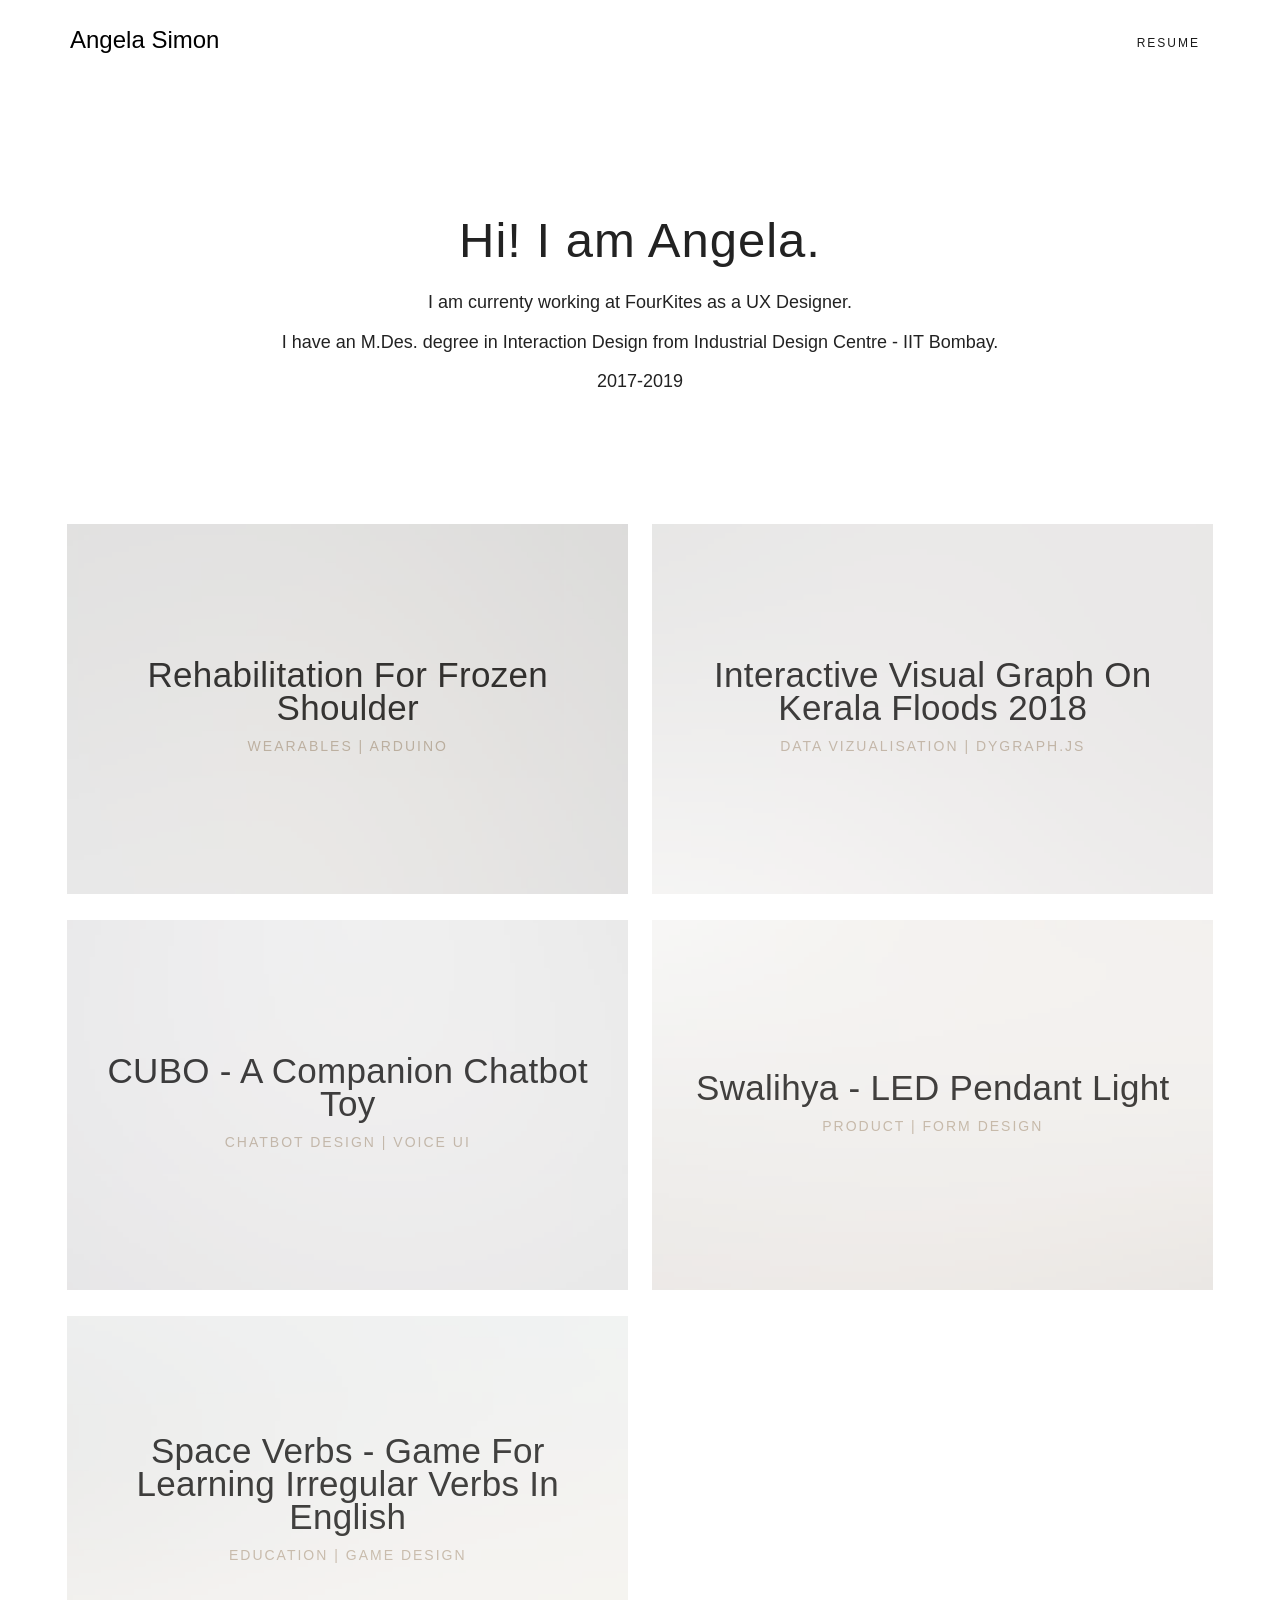
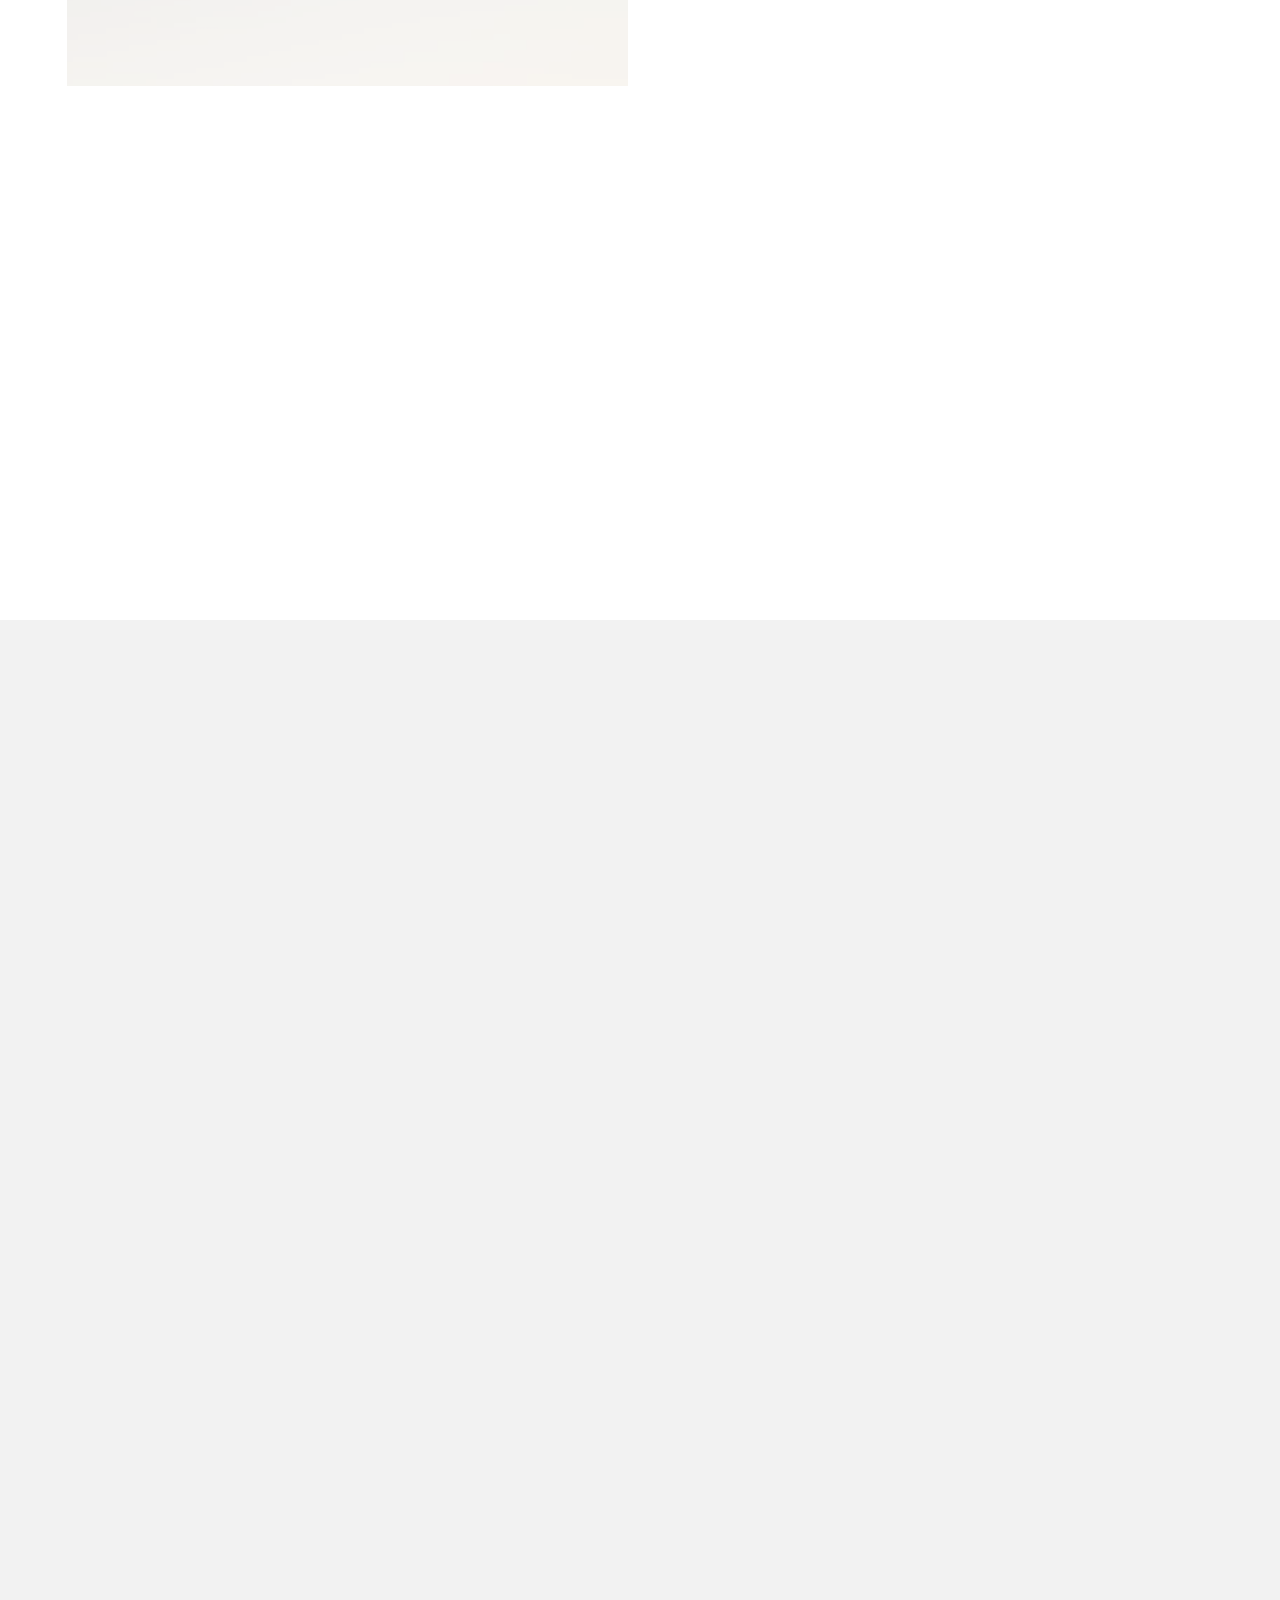
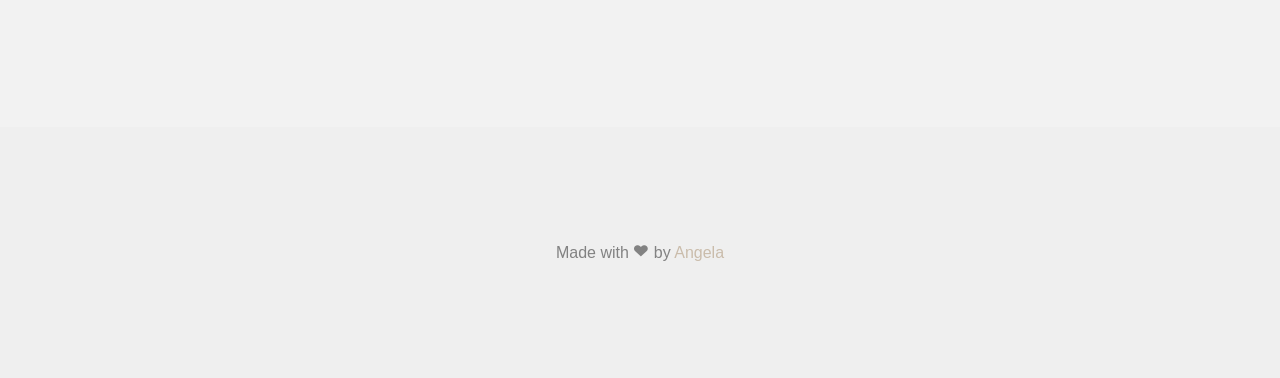
<file: index.html>
<!DOCTYPE HTML>
<html>
	<head>
	<meta charset="utf-8">
	<meta http-equiv="X-UA-Compatible" content="IE=edge">
	<title>AngelaSimon|Interaction Design</title>
	<meta name="viewport" content="width=device-width, initial-scale=1">
	<meta name="description" content="Interaction Design Portfolio by Angela Simon" />
	<meta name="keywords" content="Interaction Design, UI, UX, User experience, Student portfolio, ixd, iitbombay, portfolio" />
	<meta name="author" content="angelasimon" />

	<!-- 
	//////////////////////////////////////////////////////

	FREE HTML5 TEMPLATE 
	DESIGNED & DEVELOPED by FreeHTML5.co
		
	Website: 		http://freehtml5.co/
	Email: 			info@freehtml5.co
	Twitter: 		http://twitter.com/fh5co
	Facebook: 		https://www.facebook.com/fh5co

	//////////////////////////////////////////////////////
	 -->

  	<!-- Facebook and Twitter integration -->
	<meta property="og:title" content=""/>
	<meta property="og:image" content=""/>
	<meta property="og:url" content=""/>
	<meta property="og:site_name" content=""/>
	<meta property="og:description" content=""/>
	<meta name="twitter:title" content="" />
	<meta name="twitter:image" content="" />
	<meta name="twitter:url" content="" />
	<meta name="twitter:card" content="" />

	<!-- <link href="https://fonts.googleapis.com/css?family=Montserrat:400,700" rel="stylesheet"> -->
	
	<!-- Animate.css -->
	<link rel="stylesheet" href="css/animate.css">
	<!-- Icomoon Icon Fonts-->
	<link rel="stylesheet" href="css/icomoon.css">
	<!-- Bootstrap  -->
	<link rel="stylesheet" href="css/bootstrap.css">
	<!-- Theme style  -->
	<link rel="stylesheet" href="css/style.css">

	<!-- Modernizr JS -->
	<script src="js/modernizr-2.6.2.min.js"></script>
	<!-- FOR IE9 below -->
	<!--[if lt IE 9]>
	<script src="js/respond.min.js"></script>
	<![endif]-->

	</head>
	<body>
		
	<div class="fh5co-loader"></div>
	
	<div id="page">
	<nav class="fh5co-nav" role="navigation">
		<div class="container">
			<div class="fh5co-top-logo">
				<div id="fh5co-logo"><a href="index.html">Angela Simon</a></div>
			</div>
			<div class="fh5co-top-menu menu-1 text-right">
				<ul>
					<li><a href="/downloads/AngelaSimon_resume.pdf" target="_blank">Resume</a></li>
				</ul>
			</div>
		</div>
	</nav>
	
	<div id="fh5co-work">
		<div class="container">
            <div class="row top-line animate-box">
				<div class="col-md-8 col-md-offset-2 text-center intro">
                    <h2>Hi! I am Angela.</h2><h4> I  am currenty working at FourKites as a UX Designer. <br><br>I have an M.Des. degree in Interaction Design from Industrial Design Centre - IIT Bombay.<br><br>2017-2019</h4>
				</div>
			</div>
            
			<div class="row">
				<div class="col-md-4 text-center animate-box">
					<a class="work" href="https://www.behance.net/gallery/61269667/Game-and-wearable-design-for-virtual-rehabilation" target="_blank">
						<div class="work-grid" style="background-image:url(images/project-1.jpg);">
							<div class="inner" id="project1">
								<div class="desc">
								<h3>Rehabilitation for Frozen shoulder</h3>
								<span class="cat">Wearables | Arduino</span>
							</div>
							</div>
						</div>
					</a>
				</div>
                <div class="col-md-4 text-center animate-box">
					<a class="work" href="https://medium.com/@rambunctious.me.7/datavis-on-kerala-floods-2018-9c8ffe44b42f" target="_blank">
						<div class="work-grid" style="background-image:url(images/project-2.jpg);">
							<div class="inner" id="project2">
								<div class="desc">
									<h3>Interactive Visual graph on Kerala Floods 2018</h3>
									<span class="cat">Data Vizualisation | DYGraph.js</span>
								</div>
							</div>
						</div>
					</a>
				</div>
                <div class="col-md-4 text-center animate-box">
					<a class="work" href="https://www.behance.net/gallery/73595243/Companion-Chatbot-Toy" target="_blank">
						<div class="work-grid" style="background-image:url(images/project-5.jpg);">
							<div class="inner" id="project3">
								<div class="desc">
									<h3>CUBO - A Companion Chatbot Toy</h3>
									<span class="cat">Chatbot Design | Voice UI</span>
								</div>
							</div>
						</div>
					</a>
				</div>
				<div class="col-md-4 text-center animate-box">
					<a class="work" href="https://www.behance.net/gallery/62480797/Swalihya-LED-Luminaire-Form-Design" target="_blank">
						<div class="work-grid" style="background-image:url(images/project-3.jpg);">
							<div class="inner" id="project4">
								<div class="desc">
									<h3>Swalihya - LED Pendant light</h3>
									<span class="cat">Product | Form Design</span>
								</div>
							</div>
						</div>
					</a>
				</div>
				<div class="col-md-4 text-center animate-box">
					<a class="work" href="https://www.behance.net/gallery/72844879/SpaceVerbs-Learn-Irregular-Verb-forms-through-game" target="_blank">
						<div class="work-grid" style="background-image:url(images/project-4.jpg);">
							<div class="inner" id="project4">
								<div class="desc">
									<h3>Space Verbs - Game for learning Irregular verbs in English</h3>
									<span class="cat">Education | Game Design</span>
								</div>
							</div>
						</div>
					</a>
				</div>
                <div class="col-md-4 text-center animate-box">
					<a class="work" href="https://www.behance.net/gallery/61337583/IDCIA-Celebrating-50-years-of-IDC" target="_blank">
						<div class="work-grid" style="background-image:url(images/project-2.jpg);">
							<div class="inner" id="project5">
								<div class="desc">
									<h3>Memory Room - IDC is 50 years!</h3>
									<span class="cat">Exhibition concept | Interactive installation</span>
								</div>
							</div>
						</div>
					</a>
				</div>
                <div class="col-md-4 text-center animate-box">
					<a class="work" href="https://www.behance.net/gallery/62123807/A-Smart-Walkthrough" target="_blank">
						<div class="work-grid" style="background-image:url(images/project-3.jpg);">
							<div class="inner" id="project6">
								<div class="desc">
									<h3>Nudging use of Footbridge for roadsafety</h3>
									<span class="cat">Nudge | Interactive Media Senses</span>
								</div>
							</div>
						</div>
					</a>
				</div>
			</div>
		</div>
	</div>
	
	<div id="fh5co-author" class="fh5co-bg-section">
		<div class="container">
			<div class="row animate-box">
				<div class="col-md-8 col-md-offset-2 text-center fh5co-heading">
					<h2>A little about me</h2>
				</div>
			</div>
			<div class="row">
				<div class="col-md-8 col-md-offset-2">
					<div class="author">
						<div class="author-inner animate-box" style="background-image: url(/images/dp.jpg);">
						</div>
						<div class="desc animate-box">
							<span>Interaction Designer</span>
							<h3>Angela R. Simon</h3>
							<p>I am a PG design student specializing in Interaction Design from Industrial Design Centre -  IIT Bombay. My UG was in Electronics and Media Technology.<br><br>
                                As a designer, I am passionate about getting to the heart of a need or a problem and then bringing together the best of technology and human capabilities for a solution. Conducting user studies, wireframing, sketching user experiences and rapid prototyping are some of my strong skills. When I'm not doing any of these, I go around hunting dragons, chasing comets on an inter-galatic race and excavating dead pharoahs out of their tombs. But if you're really interested I could join you in playing guitar, gardening and painting. Or just a cup of coffee :D</p><h5>Feel free to get in touch if you have a need/problem that needs the attention of an interaction designer.</h5>
							<p><a href="mailto: angelasimon.work@gmail.com" class="btn btn-primary btn-outline">Write to me!</a></p>
							<ul class="fh5co-social-icons">
								<li><a href="https://www.linkedin.com/in/angelaixd" target="_blank"><i class="icon-linkedin"></i></a></li>
								<li><a href="https://www.behance.net/angelaixd" target="_blank"><i class="icon-behance"></i></a></li>
								<li><a href="https://www.instagram.com/angela.sim0n/" target="_blank"><i class="icon-instagram"></i></a></li>
							</ul>
						</div>
					</div>
				</div>
			</div>
		</div>
	</div>

	<footer id="fh5co-footer" role="contentinfo">
		<div class="container">
			<center><span class="fh5co-highlight">Made with <i class="icon-heart2"></i> by <a href="https://www.behance.net/angelaixd">Angela</a> </span></center>

		</div>
	</footer>
	</div>

	<div class="gototop js-top">
		<a href="#" class="js-gotop"><i class="icon-arrow-up"></i></a>
	</div>
	
	<!-- jQuery -->
	<script src="js/jquery.min.js"></script>
	<!-- jQuery Easing -->
	<script src="js/jquery.easing.1.3.js"></script>
	<!-- Bootstrap -->
	<script src="js/bootstrap.min.js"></script>
	<!-- Waypoints -->
	<script src="js/jquery.waypoints.min.js"></script>
	<!-- Main -->
	<script src="js/main.js"></script>

	</body>
</html>
</file>
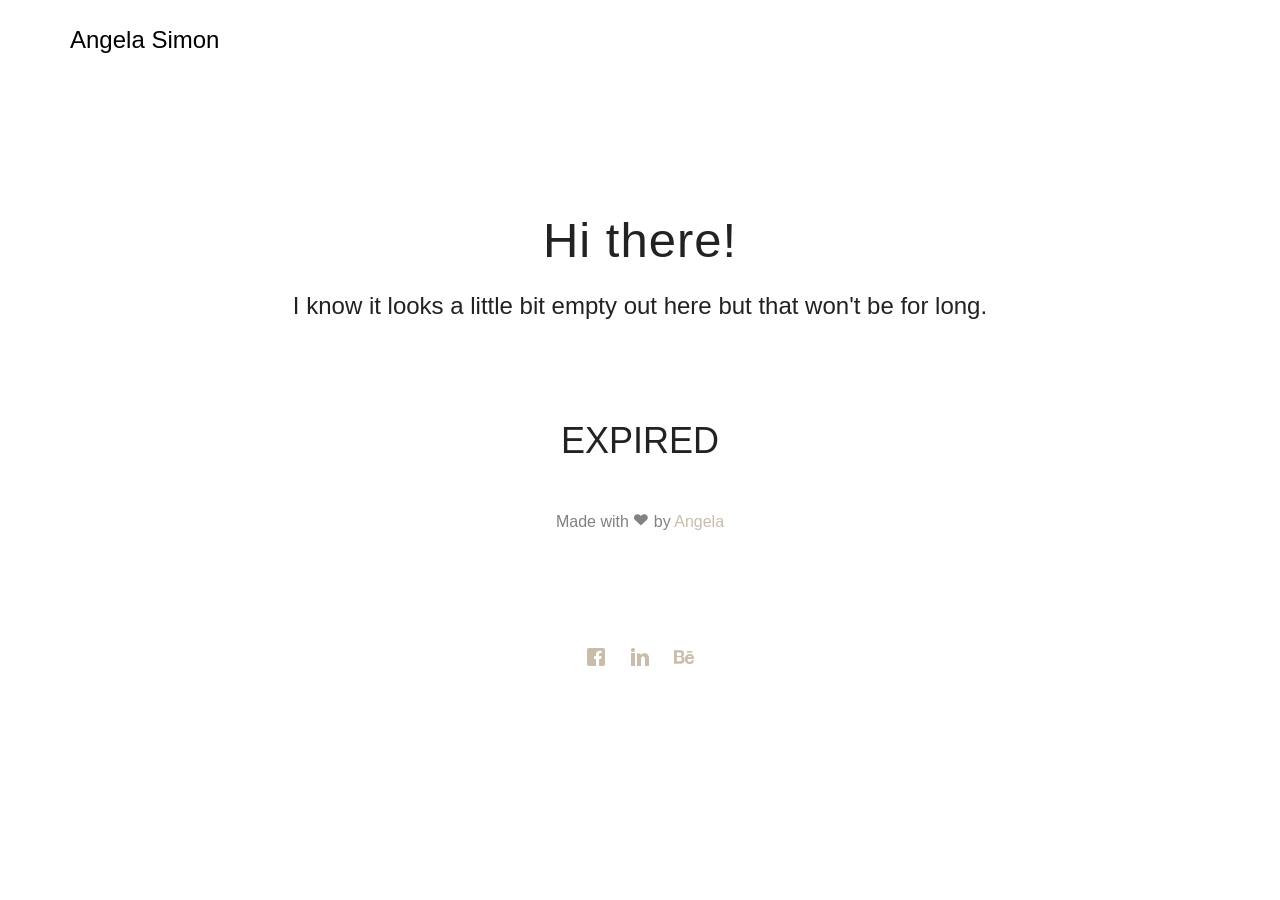
<file: underConstruction.html>
<!DOCTYPE HTML>
<html>
	<head>
	<meta charset="utf-8">
	<meta http-equiv="X-UA-Compatible" content="IE=edge">
	<title>AngelaSimon &vert; Interaction Design</title>
	<meta name="viewport" content="width=device-width, initial-scale=1">
	<meta name="description" content="Free HTML5 Website Template by FreeHTML5.co" />
	<meta name="keywords" content="free website templates, free html5, free template, free bootstrap, free website template, html5, css3, mobile first, responsive" />
	<meta name="author" content="FreeHTML5.co" />

	<!-- 
	//////////////////////////////////////////////////////

	FREE HTML5 TEMPLATE 
	DESIGNED & DEVELOPED by FreeHTML5.co
		
	Website: 		http://freehtml5.co/
	Email: 			info@freehtml5.co
	Twitter: 		http://twitter.com/fh5co
	Facebook: 		https://www.facebook.com/fh5co

	//////////////////////////////////////////////////////
	 -->

  	<!-- Facebook and Twitter integration -->
	<meta property="og:title" content=""/>
	<meta property="og:image" content=""/>
	<meta property="og:url" content=""/>
	<meta property="og:site_name" content=""/>
	<meta property="og:description" content=""/>
	<meta name="twitter:title" content="" />
	<meta name="twitter:image" content="" />
	<meta name="twitter:url" content="" />
	<meta name="twitter:card" content="" />

	<!-- <link href="https://fonts.googleapis.com/css?family=Montserrat:400,700" rel="stylesheet"> -->
	
	<!-- Animate.css -->
	<link rel="stylesheet" href="css/animate.css">
	<!-- Icomoon Icon Fonts-->
	<link rel="stylesheet" href="css/icomoon.css">
	<!-- Bootstrap  -->
	<link rel="stylesheet" href="css/bootstrap.css">
	<!-- Theme style  -->
	<link rel="stylesheet" href="css/style.css">

	<!-- Modernizr JS -->
	<script src="js/modernizr-2.6.2.min.js"></script>
	<!-- FOR IE9 below -->
	<!--[if lt IE 9]>
	<script src="js/respond.min.js"></script>
	<![endif]-->

	</head>
	<body>
		
	<div class="fh5co-loader"></div>
	
	<div id="page">
	<nav class="fh5co-nav" role="navigation">
		<div class="container">
			<div class="fh5co-top-logo">
				<div id="fh5co-logo"><a href="underConstruction.html">Angela Simon</a></div>
			</div>
		</div>
	</nav>
	
	<div id="fh5co-work">
		<div class="container">
            <div class="row top-line animate-box">
				<div class="col-md-8 col-md-offset-2 text-center intro">
                    <h2>Hi there! </h2> <h3>I know it looks a little bit empty out here but that won't be for long.</h3>
                    <!-- Display the countdown timer in an element -->
                    <br><br><br><h1 id="demo"></h1>
                    <script>
                    // Set the date we're counting down to
                    var countDownDate = new Date("Sept 16, 2018 00:00:00").getTime();

                    // Update the count down every 1 second
                    var x = setInterval(function() {

                      // Get todays date and time
                      var now = new Date().getTime();

                      // Find the distance between now and the count down date
                      var distance = countDownDate - now;

                      // Time calculations for days, hours, minutes and seconds
                      var days = Math.floor(distance / (1000 * 60 * 60 * 24));
                      var hours = Math.floor((distance % (1000 * 60 * 60 * 24)) / (1000 * 60 * 60));
                      var minutes = Math.floor((distance % (1000 * 60 * 60)) / (1000 * 60));
                      var seconds = Math.floor((distance % (1000 * 60)) / 1000);

                      // Display the result in the element with id="demo"
                      document.getElementById("demo").innerHTML = days + "d " + hours + "h "
                      + minutes + "m " + seconds + "s ";

                      // If the count down is finished, write some text 
                      if (distance < 0) {
                        clearInterval(x);
                        document.getElementById("demo").innerHTML = "EXPIRED";
                      }
                    }, 1000);
                    </script>
                    <br><span class="fh5co-highlight">Made with <i class="icon-heart2"></i> by <a href="https://www.behance.net/angelaixd">Angela</a> </span>
				</div>
				
			</div>
			<div class="col-md-12 text-center">
				<ul class="fh5co-social-icons">
						<li><a href="https://www.facebook.com/ng4christ"><i class="icon-facebook"></i></a></li>
						<li><a href="www.linkedin.com/in/angelaixd"><i class="icon-linkedin"></i></a></li>
						<li><a href="https://www.behance.net/angelaixd"><i class="icon-behance"></i></a></li>
                </ul>
            </div>
        </div>

	<div class="gototop js-top">
		<a href="#" class="js-gotop"><i class="icon-arrow-up"></i></a>
	</div>
	
	<!-- jQuery -->
	<script src="js/jquery.min.js"></script>
	<!-- jQuery Easing -->
	<script src="js/jquery.easing.1.3.js"></script>
	<!-- Bootstrap -->
	<script src="js/bootstrap.min.js"></script>
	<!-- Waypoints -->
	<script src="js/jquery.waypoints.min.js"></script>
	<!-- Main -->
	<script src="js/main.js"></script>

	</body>
</html>
</file>
<file: css/icomoon.css>
@font-face {
  font-family: 'icomoon';
  src:  url('../fonts/icomoon/icomoon.eot?6iuir');
  src:  url('../fonts/icomoon/icomoon.eot?6iuir#iefix') format('embedded-opentype'),
    url('../fonts/icomoon/icomoon.ttf?6iuir') format('truetype'),
    url('../fonts/icomoon/icomoon.woff?6iuir') format('woff'),
    url('../fonts/icomoon/icomoon.svg?6iuir#icomoon') format('svg');
  font-weight: normal;
  font-style: normal;
}

[class^="icon-"], [class*=" icon-"] {
  /* use !important to prevent issues with browser extensions that change fonts */
  font-family: 'icomoon' !important;
  speak: none;
  font-style: normal;
  font-weight: normal;
  font-variant: normal;
  text-transform: none;
  line-height: 1;

  /* Better Font Rendering =========== */
  -webkit-font-smoothing: antialiased;
  -moz-osx-font-smoothing: grayscale;
}

.icon-eye:before {
  content: "\e000";
}
.icon-paper-clip:before {
  content: "\e001";
}
.icon-mail:before {
  content: "\e002";
}
.icon-toggle:before {
  content: "\e003";
}
.icon-layout:before {
  content: "\e004";
}
.icon-link:before {
  content: "\e005";
}
.icon-bell:before {
  content: "\e006";
}
.icon-lock:before {
  content: "\e007";
}
.icon-unlock:before {
  content: "\e008";
}
.icon-ribbon:before {
  content: "\e009";
}
.icon-image:before {
  content: "\e010";
}
.icon-signal:before {
  content: "\e011";
}
.icon-target:before {
  content: "\e012";
}
.icon-clipboard:before {
  content: "\e013";
}
.icon-clock:before {
  content: "\e014";
}
.icon-watch:before {
  content: "\e015";
}
.icon-air-play:before {
  content: "\e016";
}
.icon-camera:before {
  content: "\e017";
}
.icon-video:before {
  content: "\e018";
}
.icon-disc:before {
  content: "\e019";
}
.icon-printer:before {
  content: "\e020";
}
.icon-monitor:before {
  content: "\e021";
}
.icon-server:before {
  content: "\e022";
}
.icon-cog:before {
  content: "\e023";
}
.icon-heart:before {
  content: "\e024";
}
.icon-paragraph:before {
  content: "\e025";
}
.icon-align-justify:before {
  content: "\e026";
}
.icon-align-left:before {
  content: "\e027";
}
.icon-align-center:before {
  content: "\e028";
}
.icon-align-right:before {
  content: "\e029";
}
.icon-book:before {
  content: "\e030";
}
.icon-layers:before {
  content: "\e031";
}
.icon-stack:before {
  content: "\e032";
}
.icon-stack-2:before {
  content: "\e033";
}
.icon-paper:before {
  content: "\e034";
}
.icon-paper-stack:before {
  content: "\e035";
}
.icon-search:before {
  content: "\e036";
}
.icon-zoom-in:before {
  content: "\e037";
}
.icon-zoom-out:before {
  content: "\e038";
}
.icon-reply:before {
  content: "\e039";
}
.icon-circle-plus:before {
  content: "\e040";
}
.icon-circle-minus:before {
  content: "\e041";
}
.icon-circle-check:before {
  content: "\e042";
}
.icon-circle-cross:before {
  content: "\e043";
}
.icon-square-plus:before {
  content: "\e044";
}
.icon-square-minus:before {
  content: "\e045";
}
.icon-square-check:before {
  content: "\e046";
}
.icon-square-cross:before {
  content: "\e047";
}
.icon-microphone:before {
  content: "\e048";
}
.icon-record:before {
  content: "\e049";
}
.icon-skip-back:before {
  content: "\e050";
}
.icon-rewind:before {
  content: "\e051";
}
.icon-play:before {
  content: "\e052";
}
.icon-pause:before {
  content: "\e053";
}
.icon-stop:before {
  content: "\e054";
}
.icon-fast-forward:before {
  content: "\e055";
}
.icon-skip-forward:before {
  content: "\e056";
}
.icon-shuffle:before {
  content: "\e057";
}
.icon-repeat:before {
  content: "\e058";
}
.icon-folder:before {
  content: "\e059";
}
.icon-umbrella:before {
  content: "\e060";
}
.icon-moon:before {
  content: "\e061";
}
.icon-thermometer:before {
  content: "\e062";
}
.icon-drop:before {
  content: "\e063";
}
.icon-sun:before {
  content: "\e064";
}
.icon-cloud:before {
  content: "\e065";
}
.icon-cloud-upload:before {
  content: "\e066";
}
.icon-cloud-download:before {
  content: "\e067";
}
.icon-upload:before {
  content: "\e068";
}
.icon-download:before {
  content: "\e069";
}
.icon-location:before {
  content: "\e070";
}
.icon-location-2:before {
  content: "\e071";
}
.icon-map:before {
  content: "\e072";
}
.icon-battery:before {
  content: "\e073";
}
.icon-head:before {
  content: "\e074";
}
.icon-briefcase:before {
  content: "\e075";
}
.icon-speech-bubble:before {
  content: "\e076";
}
.icon-anchor:before {
  content: "\e077";
}
.icon-globe:before {
  content: "\e078";
}
.icon-box:before {
  content: "\e079";
}
.icon-reload:before {
  content: "\e080";
}
.icon-share:before {
  content: "\e081";
}
.icon-marquee:before {
  content: "\e082";
}
.icon-marquee-plus:before {
  content: "\e083";
}
.icon-marquee-minus:before {
  content: "\e084";
}
.icon-tag:before {
  content: "\e085";
}
.icon-power:before {
  content: "\e086";
}
.icon-command:before {
  content: "\e087";
}
.icon-alt:before {
  content: "\e088";
}
.icon-esc:before {
  content: "\e089";
}
.icon-bar-graph:before {
  content: "\e090";
}
.icon-bar-graph-2:before {
  content: "\e091";
}
.icon-pie-graph:before {
  content: "\e092";
}
.icon-star:before {
  content: "\e093";
}
.icon-arrow-left:before {
  content: "\e094";
}
.icon-arrow-right:before {
  content: "\e095";
}
.icon-arrow-up:before {
  content: "\e096";
}
.icon-arrow-down:before {
  content: "\e097";
}
.icon-volume:before {
  content: "\e098";
}
.icon-mute:before {
  content: "\e099";
}
.icon-content-right:before {
  content: "\e100";
}
.icon-content-left:before {
  content: "\e101";
}
.icon-grid:before {
  content: "\e102";
}
.icon-grid-2:before {
  content: "\e103";
}
.icon-columns:before {
  content: "\e104";
}
.icon-loader:before {
  content: "\e105";
}
.icon-bag:before {
  content: "\e106";
}
.icon-ban:before {
  content: "\e107";
}
.icon-flag:before {
  content: "\e108";
}
.icon-trash:before {
  content: "\e109";
}
.icon-expand:before {
  content: "\e110";
}
.icon-contract:before {
  content: "\e111";
}
.icon-maximize:before {
  content: "\e112";
}
.icon-minimize:before {
  content: "\e113";
}
.icon-plus:before {
  content: "\e114";
}
.icon-minus:before {
  content: "\e115";
}
.icon-check:before {
  content: "\e116";
}
.icon-cross:before {
  content: "\e117";
}
.icon-move:before {
  content: "\e118";
}
.icon-delete:before {
  content: "\e119";
}
.icon-menu:before {
  content: "\e120";
}
.icon-archive:before {
  content: "\e121";
}
.icon-inbox:before {
  content: "\e122";
}
.icon-outbox:before {
  content: "\e123";
}
.icon-file:before {
  content: "\e124";
}
.icon-file-add:before {
  content: "\e125";
}
.icon-file-subtract:before {
  content: "\e126";
}
.icon-help:before {
  content: "\e127";
}
.icon-open:before {
  content: "\e128";
}
.icon-ellipsis:before {
  content: "\e129";
}
.icon-add-to-list:before {
  content: "\e900";
}
.icon-classic-computer:before {
  content: "\e901";
}
.icon-controller-fast-backward:before {
  content: "\e902";
}
.icon-creative-commons-attribution:before {
  content: "\e903";
}
.icon-creative-commons-noderivs:before {
  content: "\e904";
}
.icon-creative-commons-noncommercial-eu:before {
  content: "\e905";
}
.icon-creative-commons-noncommercial-us:before {
  content: "\e906";
}
.icon-creative-commons-public-domain:before {
  content: "\e907";
}
.icon-creative-commons-remix:before {
  content: "\e908";
}
.icon-creative-commons-share:before {
  content: "\e909";
}
.icon-creative-commons-sharealike:before {
  content: "\e90a";
}
.icon-creative-commons:before {
  content: "\e90b";
}
.icon-document-landscape:before {
  content: "\e90c";
}
.icon-remove-user:before {
  content: "\e90d";
}
.icon-warning:before {
  content: "\e90e";
}
.icon-arrow-bold-down:before {
  content: "\e90f";
}
.icon-arrow-bold-left:before {
  content: "\e910";
}
.icon-arrow-bold-right:before {
  content: "\e911";
}
.icon-arrow-bold-up:before {
  content: "\e912";
}
.icon-arrow-down2:before {
  content: "\e913";
}
.icon-arrow-left2:before {
  content: "\e914";
}
.icon-arrow-long-down:before {
  content: "\e915";
}
.icon-arrow-long-left:before {
  content: "\e916";
}
.icon-arrow-long-right:before {
  content: "\e917";
}
.icon-arrow-long-up:before {
  content: "\e918";
}
.icon-arrow-right2:before {
  content: "\e919";
}
.icon-arrow-up2:before {
  content: "\e91a";
}
.icon-arrow-with-circle-down:before {
  content: "\e91b";
}
.icon-arrow-with-circle-left:before {
  content: "\e91c";
}
.icon-arrow-with-circle-right:before {
  content: "\e91d";
}
.icon-arrow-with-circle-up:before {
  content: "\e91e";
}
.icon-bookmark:before {
  content: "\e91f";
}
.icon-bookmarks:before {
  content: "\e920";
}
.icon-chevron-down:before {
  content: "\e921";
}
.icon-chevron-left:before {
  content: "\e922";
}
.icon-chevron-right:before {
  content: "\e923";
}
.icon-chevron-small-down:before {
  content: "\e924";
}
.icon-chevron-small-left:before {
  content: "\e925";
}
.icon-chevron-small-right:before {
  content: "\e926";
}
.icon-chevron-small-up:before {
  content: "\e927";
}
.icon-chevron-thin-down:before {
  content: "\e928";
}
.icon-chevron-thin-left:before {
  content: "\e929";
}
.icon-chevron-thin-right:before {
  content: "\e92a";
}
.icon-chevron-thin-up:before {
  content: "\e92b";
}
.icon-chevron-up:before {
  content: "\e92c";
}
.icon-chevron-with-circle-down:before {
  content: "\e92d";
}
.icon-chevron-with-circle-left:before {
  content: "\e92e";
}
.icon-chevron-with-circle-right:before {
  content: "\e92f";
}
.icon-chevron-with-circle-up:before {
  content: "\e930";
}
.icon-cloud2:before {
  content: "\e931";
}
.icon-controller-fast-forward:before {
  content: "\e932";
}
.icon-controller-jump-to-start:before {
  content: "\e933";
}
.icon-controller-next:before {
  content: "\e934";
}
.icon-controller-paus:before {
  content: "\e935";
}
.icon-controller-play:before {
  content: "\e936";
}
.icon-controller-record:before {
  content: "\e937";
}
.icon-controller-stop:before {
  content: "\e938";
}
.icon-controller-volume:before {
  content: "\e939";
}
.icon-dot-single:before {
  content: "\e93a";
}
.icon-dots-three-horizontal:before {
  content: "\e93b";
}
.icon-dots-three-vertical:before {
  content: "\e93c";
}
.icon-dots-two-horizontal:before {
  content: "\e93d";
}
.icon-dots-two-vertical:before {
  content: "\e93e";
}
.icon-download2:before {
  content: "\e93f";
}
.icon-emoji-flirt:before {
  content: "\e940";
}
.icon-flow-branch:before {
  content: "\e941";
}
.icon-flow-cascade:before {
  content: "\e942";
}
.icon-flow-line:before {
  content: "\e943";
}
.icon-flow-parallel:before {
  content: "\e944";
}
.icon-flow-tree:before {
  content: "\e945";
}
.icon-install:before {
  content: "\e946";
}
.icon-layers2:before {
  content: "\e947";
}
.icon-open-book:before {
  content: "\e948";
}
.icon-resize-100:before {
  content: "\e949";
}
.icon-resize-full-screen:before {
  content: "\e94a";
}
.icon-save:before {
  content: "\e94b";
}
.icon-select-arrows:before {
  content: "\e94c";
}
.icon-sound-mute:before {
  content: "\e94d";
}
.icon-sound:before {
  content: "\e94e";
}
.icon-trash2:before {
  content: "\e94f";
}
.icon-triangle-down:before {
  content: "\e950";
}
.icon-triangle-left:before {
  content: "\e951";
}
.icon-triangle-right:before {
  content: "\e952";
}
.icon-triangle-up:before {
  content: "\e953";
}
.icon-uninstall:before {
  content: "\e954";
}
.icon-upload-to-cloud:before {
  content: "\e955";
}
.icon-upload2:before {
  content: "\e956";
}
.icon-add-user:before {
  content: "\e957";
}
.icon-address:before {
  content: "\e958";
}
.icon-adjust:before {
  content: "\e959";
}
.icon-air:before {
  content: "\e95a";
}
.icon-aircraft-landing:before {
  content: "\e95b";
}
.icon-aircraft-take-off:before {
  content: "\e95c";
}
.icon-aircraft:before {
  content: "\e95d";
}
.icon-align-bottom:before {
  content: "\e95e";
}
.icon-align-horizontal-middle:before {
  content: "\e95f";
}
.icon-align-left2:before {
  content: "\e960";
}
.icon-align-right2:before {
  content: "\e961";
}
.icon-align-top:before {
  content: "\e962";
}
.icon-align-vertical-middle:before {
  content: "\e963";
}
.icon-archive2:before {
  content: "\e964";
}
.icon-area-graph:before {
  content: "\e965";
}
.icon-attachment:before {
  content: "\e966";
}
.icon-awareness-ribbon:before {
  content: "\e967";
}
.icon-back-in-time:before {
  content: "\e968";
}
.icon-back:before {
  content: "\e969";
}
.icon-bar-graph2:before {
  content: "\e96a";
}
.icon-battery2:before {
  content: "\e96b";
}
.icon-beamed-note:before {
  content: "\e96c";
}
.icon-bell2:before {
  content: "\e96d";
}
.icon-blackboard:before {
  content: "\e96e";
}
.icon-block:before {
  content: "\e96f";
}
.icon-book2:before {
  content: "\e970";
}
.icon-bowl:before {
  content: "\e971";
}
.icon-box2:before {
  content: "\e972";
}
.icon-briefcase2:before {
  content: "\e973";
}
.icon-browser:before {
  content: "\e974";
}
.icon-brush:before {
  content: "\e975";
}
.icon-bucket:before {
  content: "\e976";
}
.icon-cake:before {
  content: "\e977";
}
.icon-calculator:before {
  content: "\e978";
}
.icon-calendar:before {
  content: "\e979";
}
.icon-camera2:before {
  content: "\e97a";
}
.icon-ccw:before {
  content: "\e97b";
}
.icon-chat:before {
  content: "\e97c";
}
.icon-check2:before {
  content: "\e97d";
}
.icon-circle-with-cross:before {
  content: "\e97e";
}
.icon-circle-with-minus:before {
  content: "\e97f";
}
.icon-circle-with-plus:before {
  content: "\e980";
}
.icon-circle:before {
  content: "\e981";
}
.icon-circular-graph:before {
  content: "\e982";
}
.icon-clapperboard:before {
  content: "\e983";
}
.icon-clipboard2:before {
  content: "\e984";
}
.icon-clock2:before {
  content: "\e985";
}
.icon-code:before {
  content: "\e986";
}
.icon-cog2:before {
  content: "\e987";
}
.icon-colours:before {
  content: "\e988";
}
.icon-compass:before {
  content: "\e989";
}
.icon-copy:before {
  content: "\e98a";
}
.icon-credit-card:before {
  content: "\e98b";
}
.icon-credit:before {
  content: "\e98c";
}
.icon-cross2:before {
  content: "\e98d";
}
.icon-cup:before {
  content: "\e98e";
}
.icon-cw:before {
  content: "\e98f";
}
.icon-cycle:before {
  content: "\e990";
}
.icon-database:before {
  content: "\e991";
}
.icon-dial-pad:before {
  content: "\e992";
}
.icon-direction:before {
  content: "\e993";
}
.icon-document:before {
  content: "\e994";
}
.icon-documents:before {
  content: "\e995";
}
.icon-drink:before {
  content: "\e996";
}
.icon-drive:before {
  content: "\e997";
}
.icon-drop2:before {
  content: "\e998";
}
.icon-edit:before {
  content: "\e999";
}
.icon-email:before {
  content: "\e99a";
}
.icon-emoji-happy:before {
  content: "\e99b";
}
.icon-emoji-neutral:before {
  content: "\e99c";
}
.icon-emoji-sad:before {
  content: "\e99d";
}
.icon-erase:before {
  content: "\e99e";
}
.icon-eraser:before {
  content: "\e99f";
}
.icon-export:before {
  content: "\e9a0";
}
.icon-eye2:before {
  content: "\e9a1";
}
.icon-feather:before {
  content: "\e9a2";
}
.icon-flag2:before {
  content: "\e9a3";
}
.icon-flash:before {
  content: "\e9a4";
}
.icon-flashlight:before {
  content: "\e9a5";
}
.icon-flat-brush:before {
  content: "\e9a6";
}
.icon-folder-images:before {
  content: "\e9a7";
}
.icon-folder-music:before {
  content: "\e9a8";
}
.icon-folder-video:before {
  content: "\e9a9";
}
.icon-folder2:before {
  content: "\e9aa";
}
.icon-forward:before {
  content: "\e9ab";
}
.icon-funnel:before {
  content: "\e9ac";
}
.icon-game-controller:before {
  content: "\e9ad";
}
.icon-gauge:before {
  content: "\e9ae";
}
.icon-globe2:before {
  content: "\e9af";
}
.icon-graduation-cap:before {
  content: "\e9b0";
}
.icon-grid2:before {
  content: "\e9b1";
}
.icon-hair-cross:before {
  content: "\e9b2";
}
.icon-hand:before {
  content: "\e9b3";
}
.icon-heart-outlined:before {
  content: "\e9b4";
}
.icon-heart2:before {
  content: "\e9b5";
}
.icon-help-with-circle:before {
  content: "\e9b6";
}
.icon-help2:before {
  content: "\e9b7";
}
.icon-home:before {
  content: "\e9b8";
}
.icon-hour-glass:before {
  content: "\e9b9";
}
.icon-image-inverted:before {
  content: "\e9ba";
}
.icon-image2:before {
  content: "\e9bb";
}
.icon-images:before {
  content: "\e9bc";
}
.icon-inbox2:before {
  content: "\e9bd";
}
.icon-infinity:before {
  content: "\e9be";
}
.icon-info-with-circle:before {
  content: "\e9bf";
}
.icon-info:before {
  content: "\e9c0";
}
.icon-key:before {
  content: "\e9c1";
}
.icon-keyboard:before {
  content: "\e9c2";
}
.icon-lab-flask:before {
  content: "\e9c3";
}
.icon-landline:before {
  content: "\e9c4";
}
.icon-language:before {
  content: "\e9c5";
}
.icon-laptop:before {
  content: "\e9c6";
}
.icon-leaf:before {
  content: "\e9c7";
}
.icon-level-down:before {
  content: "\e9c8";
}
.icon-level-up:before {
  content: "\e9c9";
}
.icon-lifebuoy:before {
  content: "\e9ca";
}
.icon-light-bulb:before {
  content: "\e9cb";
}
.icon-light-down:before {
  content: "\e9cc";
}
.icon-light-up:before {
  content: "\e9cd";
}
.icon-line-graph:before {
  content: "\e9ce";
}
.icon-link2:before {
  content: "\e9cf";
}
.icon-list:before {
  content: "\e9d0";
}
.icon-location-pin:before {
  content: "\e9d1";
}
.icon-location2:before {
  content: "\e9d2";
}
.icon-lock-open:before {
  content: "\e9d3";
}
.icon-lock2:before {
  content: "\e9d4";
}
.icon-log-out:before {
  content: "\e9d5";
}
.icon-login:before {
  content: "\e9d6";
}
.icon-loop:before {
  content: "\e9d7";
}
.icon-magnet:before {
  content: "\e9d8";
}
.icon-magnifying-glass:before {
  content: "\e9d9";
}
.icon-mail2:before {
  content: "\e9da";
}
.icon-man:before {
  content: "\e9db";
}
.icon-map2:before {
  content: "\e9dc";
}
.icon-mask:before {
  content: "\e9dd";
}
.icon-medal:before {
  content: "\e9de";
}
.icon-megaphone:before {
  content: "\e9df";
}
.icon-menu2:before {
  content: "\e9e0";
}
.icon-message:before {
  content: "\e9e1";
}
.icon-mic:before {
  content: "\e9e2";
}
.icon-minus2:before {
  content: "\e9e3";
}
.icon-mobile:before {
  content: "\e9e4";
}
.icon-modern-mic:before {
  content: "\e9e5";
}
.icon-moon2:before {
  content: "\e9e6";
}
.icon-mouse:before {
  content: "\e9e7";
}
.icon-music:before {
  content: "\e9e8";
}
.icon-network:before {
  content: "\e9e9";
}
.icon-new-message:before {
  content: "\e9ea";
}
.icon-new:before {
  content: "\e9eb";
}
.icon-news:before {
  content: "\e9ec";
}
.icon-note:before {
  content: "\e9ed";
}
.icon-notification:before {
  content: "\e9ee";
}
.icon-old-mobile:before {
  content: "\e9ef";
}
.icon-old-phone:before {
  content: "\e9f0";
}
.icon-palette:before {
  content: "\e9f1";
}
.icon-paper-plane:before {
  content: "\e9f2";
}
.icon-pencil:before {
  content: "\e9f3";
}
.icon-phone:before {
  content: "\e9f4";
}
.icon-pie-chart:before {
  content: "\e9f5";
}
.icon-pin:before {
  content: "\e9f6";
}
.icon-plus2:before {
  content: "\e9f7";
}
.icon-popup:before {
  content: "\e9f8";
}
.icon-power-plug:before {
  content: "\e9f9";
}
.icon-price-ribbon:before {
  content: "\e9fa";
}
.icon-price-tag:before {
  content: "\e9fb";
}
.icon-print:before {
  content: "\e9fc";
}
.icon-progress-empty:before {
  content: "\e9fd";
}
.icon-progress-full:before {
  content: "\e9fe";
}
.icon-progress-one:before {
  content: "\e9ff";
}
.icon-progress-two:before {
  content: "\ea00";
}
.icon-publish:before {
  content: "\ea01";
}
.icon-quote:before {
  content: "\ea02";
}
.icon-radio:before {
  content: "\ea03";
}
.icon-reply-all:before {
  content: "\ea04";
}
.icon-reply2:before {
  content: "\ea05";
}
.icon-retweet:before {
  content: "\ea06";
}
.icon-rocket:before {
  content: "\ea07";
}
.icon-round-brush:before {
  content: "\ea08";
}
.icon-rss:before {
  content: "\ea09";
}
.icon-ruler:before {
  content: "\ea0a";
}
.icon-scissors:before {
  content: "\ea0b";
}
.icon-share-alternitive:before {
  content: "\ea0c";
}
.icon-share2:before {
  content: "\ea0d";
}
.icon-shareable:before {
  content: "\ea0e";
}
.icon-shield:before {
  content: "\ea0f";
}
.icon-shop:before {
  content: "\ea10";
}
.icon-shopping-bag:before {
  content: "\ea11";
}
.icon-shopping-basket:before {
  content: "\ea12";
}
.icon-shopping-cart:before {
  content: "\ea13";
}
.icon-shuffle2:before {
  content: "\ea14";
}
.icon-signal2:before {
  content: "\ea15";
}
.icon-sound-mix:before {
  content: "\ea16";
}
.icon-sports-club:before {
  content: "\ea17";
}
.icon-spreadsheet:before {
  content: "\ea18";
}
.icon-squared-cross:before {
  content: "\ea19";
}
.icon-squared-minus:before {
  content: "\ea1a";
}
.icon-squared-plus:before {
  content: "\ea1b";
}
.icon-star-outlined:before {
  content: "\ea1c";
}
.icon-star2:before {
  content: "\ea1d";
}
.icon-stopwatch:before {
  content: "\ea1e";
}
.icon-suitcase:before {
  content: "\ea1f";
}
.icon-swap:before {
  content: "\ea20";
}
.icon-sweden:before {
  content: "\ea21";
}
.icon-switch:before {
  content: "\ea22";
}
.icon-tablet:before {
  content: "\ea23";
}
.icon-tag2:before {
  content: "\ea24";
}
.icon-text-document-inverted:before {
  content: "\ea25";
}
.icon-text-document:before {
  content: "\ea26";
}
.icon-text:before {
  content: "\ea27";
}
.icon-thermometer2:before {
  content: "\ea28";
}
.icon-thumbs-down:before {
  content: "\ea29";
}
.icon-thumbs-up:before {
  content: "\ea2a";
}
.icon-thunder-cloud:before {
  content: "\ea2b";
}
.icon-ticket:before {
  content: "\ea2c";
}
.icon-time-slot:before {
  content: "\ea2d";
}
.icon-tools:before {
  content: "\ea2e";
}
.icon-traffic-cone:before {
  content: "\ea2f";
}
.icon-tree:before {
  content: "\ea30";
}
.icon-trophy:before {
  content: "\ea31";
}
.icon-tv:before {
  content: "\ea32";
}
.icon-typing:before {
  content: "\ea33";
}
.icon-unread:before {
  content: "\ea34";
}
.icon-untag:before {
  content: "\ea35";
}
.icon-user:before {
  content: "\ea36";
}
.icon-users:before {
  content: "\ea37";
}
.icon-v-card:before {
  content: "\ea38";
}
.icon-video2:before {
  content: "\ea39";
}
.icon-vinyl:before {
  content: "\ea3a";
}
.icon-voicemail:before {
  content: "\ea3b";
}
.icon-wallet:before {
  content: "\ea3c";
}
.icon-water:before {
  content: "\ea3d";
}
.icon-px-with-circle:before {
  content: "\ea3e";
}
.icon-px:before {
  content: "\ea3f";
}
.icon-basecamp:before {
  content: "\ea40";
}
.icon-behance:before {
  content: "\ea41";
}
.icon-creative-cloud:before {
  content: "\ea42";
}
.icon-dropbox:before {
  content: "\ea43";
}
.icon-evernote:before {
  content: "\ea44";
}
.icon-flattr:before {
  content: "\ea45";
}
.icon-foursquare:before {
  content: "\ea46";
}
.icon-google-drive:before {
  content: "\ea47";
}
.icon-google-hangouts:before {
  content: "\ea48";
}
.icon-grooveshark:before {
  content: "\ea49";
}
.icon-icloud:before {
  content: "\ea4a";
}
.icon-mixi:before {
  content: "\ea4b";
}
.icon-onedrive:before {
  content: "\ea4c";
}
.icon-paypal:before {
  content: "\ea4d";
}
.icon-picasa:before {
  content: "\ea4e";
}
.icon-qq:before {
  content: "\ea4f";
}
.icon-rdio-with-circle:before {
  content: "\ea50";
}
.icon-renren:before {
  content: "\ea51";
}
.icon-scribd:before {
  content: "\ea52";
}
.icon-sina-weibo:before {
  content: "\ea53";
}
.icon-skype-with-circle:before {
  content: "\ea54";
}
.icon-skype:before {
  content: "\ea55";
}
.icon-slideshare:before {
  content: "\ea56";
}
.icon-smashing:before {
  content: "\ea57";
}
.icon-soundcloud:before {
  content: "\ea58";
}
.icon-spotify-with-circle:before {
  content: "\ea59";
}
.icon-spotify:before {
  content: "\ea5a";
}
.icon-swarm:before {
  content: "\ea5b";
}
.icon-vine-with-circle:before {
  content: "\ea5c";
}
.icon-vine:before {
  content: "\ea5d";
}
.icon-vk-alternitive:before {
  content: "\ea5e";
}
.icon-vk-with-circle:before {
  content: "\ea5f";
}
.icon-vk:before {
  content: "\ea60";
}
.icon-xing-with-circle:before {
  content: "\ea61";
}
.icon-xing:before {
  content: "\ea62";
}
.icon-yelp:before {
  content: "\ea63";
}
.icon-dribbble-with-circle:before {
  content: "\ea64";
}
.icon-dribbble:before {
  content: "\ea65";
}
.icon-facebook-with-circle:before {
  content: "\ea66";
}
.icon-facebook:before {
  content: "\ea67";
}
.icon-flickr-with-circle:before {
  content: "\ea68";
}
.icon-flickr:before {
  content: "\ea69";
}
.icon-github-with-circle:before {
  content: "\ea6a";
}
.icon-github:before {
  content: "\ea6b";
}
.icon-google-with-circle:before {
  content: "\ea6c";
}
.icon-google:before {
  content: "\ea6d";
}
.icon-instagram-with-circle:before {
  content: "\ea6e";
}
.icon-instagram:before {
  content: "\ea6f";
}
.icon-lastfm-with-circle:before {
  content: "\ea70";
}
.icon-lastfm:before {
  content: "\ea71";
}
.icon-linkedin-with-circle:before {
  content: "\ea72";
}
.icon-linkedin:before {
  content: "\ea73";
}
.icon-pinterest-with-circle:before {
  content: "\ea74";
}
.icon-pinterest:before {
  content: "\ea75";
}
.icon-rdio:before {
  content: "\ea76";
}
.icon-stumbleupon-with-circle:before {
  content: "\ea77";
}
.icon-stumbleupon:before {
  content: "\ea78";
}
.icon-tumblr-with-circle:before {
  content: "\ea79";
}
.icon-tumblr:before {
  content: "\ea7a";
}
.icon-twitter-with-circle:before {
  content: "\ea7b";
}
.icon-twitter:before {
  content: "\ea7c";
}
.icon-vimeo-with-circle:before {
  content: "\ea7d";
}
.icon-vimeo:before {
  content: "\ea7e";
}
.icon-youtube-with-circle:before {
  content: "\ea7f";
}
.icon-youtube:before {
  content: "\ea80";
}
</file>
<file: css/style.css>
@font-face {
  font-family: 'icomoon';
  src: url("../fonts/icomoon/icomoon.eot?srf3rx");
  src: url("../fonts/icomoon/icomoon.eot?srf3rx#iefix") format("embedded-opentype"), url("../fonts/icomoon/icomoon.ttf?srf3rx") format("truetype"), url("../fonts/icomoon/icomoon.woff?srf3rx") format("woff"), url("../fonts/icomoon/icomoon.svg?srf3rx#icomoon") format("svg");
  font-weight: normal;
  font-style: normal;
}
/* =======================================================
*
* 	Template Style 
*
* ======================================================= */
body {
  font-family: "Chivo", Arial, Helvetica, sans-serif;
  font-weight: 300;
  font-size: 16px;
  line-height: 1.7;
  color: #828282;
  background: #fff;
}

#page {
  position: relative;
  overflow-x: hidden;
  width: 100%;
  height: 100%;
  padding-top: 6em !important;
  -webkit-transition: 0.5s;
  -o-transition: 0.5s;
  transition: 0.5s;
}
.offcanvas #page {
  overflow: hidden;
  position: absolute;
}
.offcanvas #page:after {
  -webkit-transition: 2s;
  -o-transition: 2s;
  transition: 2s;
  position: absolute;
  top: 0;
  right: 0;
  bottom: 0;
  left: 0;
  z-index: 101;
  background: rgba(0, 0, 0, 0.7);
  content: "";
}

a {
  color: #cabcab;
  -webkit-transition: 0.5s;
  -o-transition: 0.5s;
  transition: 0.5s;
}
a:hover, a:active, a:focus {
  color: #cabcab;
  outline: none;
  text-decoration: none;
}

p {
  margin-bottom: 20px;
}

h1, h2, h3, h4, h5, h6, figure {
  color: #222222;
  font-family: "Chivo", Arial, Helvetica, sans-serif;
  font-weight: 400;
  margin: 0 0 20px 0;
}

::-webkit-selection {
  color: #fff;
  background: #cabcab;
}

::-moz-selection {
  color: #fff;
  background: #cabcab;
}

::selection {
  color: #fff;
  background: #cabcab;
}

.fh5co-nav {
  position: fixed;
  top: 0;
  left: 0;
  right: 0;
  padding: 25px 0;
  z-index: 1;
  background: #ffffff;
}
@media screen and (max-width: 768px) {
  .fh5co-nav {
    padding: 20px 0;
  }
}
.fh5co-nav .fh5co-top-logo,
.fh5co-nav .fh5co-top-menu {
  float: left;
}
.fh5co-nav .fh5co-top-logo {
  width: 20%;
}
.fh5co-nav .fh5co-top-menu {
  width: 80%;
}
.fh5co-nav #fh5co-logo {
  font-size: 24px;
  line-height: 29px;
  text-transform: capitalize;
  font-weight: 400;
  font-family: "Chivo", Arial, Helvetica, sans-serif;
  color: #222222;
}
.fh5co-nav .fh5co-social {
  margin: 3px 0 0 0;
  padding: 0;
}
.fh5co-nav .fh5co-social li {
  padding: 0;
  margin: 0;
}
.fh5co-nav .fh5co-social li a {
  font-size: 20px;
  color: rgba(0, 0, 0, 0.4);
}
.fh5co-nav a {
  padding: 5px 0;
  color: #000;
}
@media screen and (max-width: 768px) {
  .fh5co-nav .menu-1, .fh5co-nav .menu-2 {
    display: none;
  }
}
.fh5co-nav .menu-2 li.search {
  float: left;
  width: 83%;
  -webkit-transition: 0.3s;
  -o-transition: 0.3s;
  transition: 0.3s;
  padding: 0;
  margin: -5px 0 0 0;
}
.fh5co-nav .menu-2 li input[type=text] {
  padding: 6px 10px;
  width: 40%;
  border: none;
  float: right;
  font-size: 13px;
  margin-top: 4px;
  background: transparent;
  -webkit-transition: 0.3s;
  -o-transition: 0.3s;
  transition: 0.3s;
}
.fh5co-nav .menu-2 li input[type=text]:focus {
  width: 100%;
  outline: none;
  border-bottom: 1px solid rgba(0, 0, 0, 0.1);
}
.fh5co-nav .menu-2 li button {
  margin-top: 4px;
  padding: 5px;
  background: transparent;
  border: none;
}
.fh5co-nav .menu-2 li button i {
  color: rgba(0, 0, 0, 0.5);
}
.fh5co-nav .menu-2 li button:hover, .fh5co-nav .menu-2 li button:focus {
  background: transparent !important;
}
.fh5co-nav .menu-2 li button:hover i, .fh5co-nav .menu-2 li button:focus i {
  color: black;
}
.fh5co-nav ul {
  padding: 0;
  margin: 3px 0 0 0;
}
.fh5co-nav ul li {
  padding: 0;
  margin: 0;
  list-style: none;
  display: inline-block;
  font-family: "Chivo", Arial, Helvetica, sans-serif;
}
.fh5co-nav ul li a {
  text-transform: uppercase;
  letter-spacing: 2px;
  font-size: 12px;
  padding: 30px 10px;
  color: rgba(0, 0, 0, 0.9);
  -webkit-transition: 0.5s;
  -o-transition: 0.5s;
  transition: 0.5s;
}
.fh5co-nav ul li a:hover, .fh5co-nav ul li a:focus, .fh5co-nav ul li a:active {
  color: black;
}
.fh5co-nav ul li.has-dropdown {
  position: relative;
}
.fh5co-nav ul li.has-dropdown .dropdown {
  width: 150px;
  -webkit-box-shadow: 0px 5px 10px -2px rgba(0, 0, 0, 0.55);
  -moz-box-shadow: 0px 5px 10px -2px rgba(0, 0, 0, 0.55);
  box-shadow: 0px 5px 10px -2px rgba(0, 0, 0, 0.55);
  z-index: 1002;
  visibility: hidden;
  opacity: 0;
  position: absolute;
  top: 40px;
  left: 0;
  text-align: left;
  background: #000;
  padding: 20px;
  -webkit-border-radius: 4px;
  -moz-border-radius: 4px;
  -ms-border-radius: 4px;
  border-radius: 4px;
  -webkit-transition: 0s;
  -o-transition: 0s;
  transition: 0s;
}
.fh5co-nav ul li.has-dropdown .dropdown:before {
  bottom: 100%;
  left: 40px;
  border: solid transparent;
  content: " ";
  height: 0;
  width: 0;
  position: absolute;
  pointer-events: none;
  border-bottom-color: #000;
  border-width: 8px;
  margin-left: -8px;
}
.fh5co-nav ul li.has-dropdown .dropdown li {
  display: block;
  margin-bottom: 7px;
}
.fh5co-nav ul li.has-dropdown .dropdown li:last-child {
  margin-bottom: 0;
}
.fh5co-nav ul li.has-dropdown .dropdown li a {
  padding: 2px 0;
  display: block;
  color: #999999;
  line-height: 1.2;
  text-transform: none;
  letter-spacing: 0px;
  font-size: 15px;
}
.fh5co-nav ul li.has-dropdown .dropdown li a:hover {
  color: #fff;
}
.fh5co-nav ul li.has-dropdown:hover a, .fh5co-nav ul li.has-dropdown:focus a {
  color: #000;
}
.fh5co-nav ul li.active > a {
  color: #cabcab !important;
}
.fh5co-nav ul li .form-group {
  border: 1px solid red;
  width: 100%;
}

.about-content {
  margin-bottom: 7em;
}
.about-content img {
  border: 1px solid rgba(0, 0, 0, 0.05);
  padding: 10px;
}
.about-content .desc {
  margin-bottom: 3em;
}

.fh5co-staff {
  text-align: center;
  margin-bottom: 30px;
}
.fh5co-staff img {
  width: 170px;
  margin-bottom: 20px;
  -webkit-border-radius: 50%;
  -moz-border-radius: 50%;
  -ms-border-radius: 50%;
  border-radius: 50%;
}
.fh5co-staff h3 {
  font-size: 24px;
  margin-bottom: 5px;
}
.fh5co-staff p {
  margin-bottom: 30px;
}
.fh5co-staff .role {
  color: #bfbfbf;
  margin-bottom: 30px;
  font-weight: normal;
  display: block;
}

.fh5co-social-icons {
  margin: 0;
  padding: 0;
}
.fh5co-social-icons li {
  margin: 0;
  padding: 0;
  list-style: none;
  display: -moz-inline-stack;
  display: inline-block;
  zoom: 1;
  *display: inline;
}
.fh5co-social-icons li a {
  display: -moz-inline-stack;
  display: inline-block;
  zoom: 1;
  *display: inline;
  color: #cabcab;
  padding-left: 10px;
  padding-right: 10px;
}
.fh5co-social-icons li a i {
  font-size: 20px;
}

.fh5co-contact-info ul {
  padding: 0;
  margin: 0;
}
.fh5co-contact-info ul li {
  padding: 0 0 0 40px;
  margin: 0 0 30px 0;
  list-style: none;
  position: relative;
}
.fh5co-contact-info ul li:before {
  color: #cabcab;
  position: absolute;
  left: 0;
  top: .05em;
  font-family: 'icomoon';
  speak: none;
  font-style: normal;
  font-weight: normal;
  font-variant: normal;
  text-transform: none;
  line-height: 1;
  /* Better Font Rendering =========== */
  -webkit-font-smoothing: antialiased;
  -moz-osx-font-smoothing: grayscale;
}
.fh5co-contact-info ul li.address:before {
  font-size: 30px;
  content: "\e9d1";
}
.fh5co-contact-info ul li.phone:before {
  font-size: 23px;
  content: "\e9f4";
}
.fh5co-contact-info ul li.email:before {
  font-size: 23px;
  content: "\e9da";
}
.fh5co-contact-info ul li.url:before {
  font-size: 23px;
  content: "\e9af";
}

.fh5co-bg-section {
  background: rgba(0, 0, 0, 0.05);
}

#fh5co-started,
#fh5co-author,
#fh5co-work,
#fh5co-about,
#fh5co-contact,
#fh5co-footer {
  padding: 7em 0;
  clear: both;
}
@media screen and (max-width: 768px) {
  #fh5co-started,
  #fh5co-author,
  #fh5co-work,
  #fh5co-about,
  #fh5co-contact,
  #fh5co-footer {
    padding: 7em 0;
  }
}

.feature-center {
  float: left;
  width: 100%;
  margin-bottom: 40px;
}
.feature-center .desc {
  padding-left: 180px;
}
.feature-center .icon {
  width: 90px;
  height: 90px;
  background: #cabcab;
  display: table;
  text-align: center;
  margin-bottom: 30px;
  -webkit-border-radius: 50%;
  -moz-border-radius: 50%;
  -ms-border-radius: 50%;
  border-radius: 50%;
}
.feature-center .icon i {
  display: table-cell;
  vertical-align: middle;
  height: 90px;
  font-size: 40px;
  line-height: 40px;
  color: #fff;
}
.feature-center p, .feature-center h3 {
  margin-bottom: 30px;
}
.feature-center h3 {
  text-transform: uppercase;
  font-size: 15px;
  letter-spacing: 1px;
  font-weight: 600;
}
@media screen and (max-width: 768px) {
  .feature-center {
    margin-bottom: 50px;
    text-align: center;
  }
  .feature-center .icon {
    margin: 0 auto 30px auto;
  }
}

.work {
  margin-bottom: 40px;
}
.work .work-grid {
  background-size: cover;
  background-position: center center;
  background-repeat: no-repeat;
  position: relative;
  height: 370px;
  margin-bottom: 26px;
  -webkit-transition: 0.3s;
  -o-transition: 0.3s;
  transition: 0.3s;
}
.work .work-grid .inner {
  display: table;
  height: 370px;
  width: 100.1%;
  opacity: .8;
  background: #ffffff;
  -webkit-transition: 0.3s;
  -o-transition: 0.3s;
  transition: 0.3s;
}
@media screen and (max-width: 768px) {
  .work .work-grid .inner {
    opacity: 1;
    background: rgba(237, 235, 232, 0.7);
  }
}
.work .work-grid .inner .desc {
  display: table-cell;
  vertical-align: middle;
  padding: 40px;
}
.work .work-grid .inner .desc h3 {
  font-size: 35px;
  letter-spacing: .3px;
  text-transform: capitalize;
  margin-bottom: 08px;
  font-weight: condensed;
  line-height: 33px;

}
.work .work-grid .inner .desc h3 a {
  color: #000;
}
.work .work-grid .inner .desc .cat {
  font-size: 14px;
  letter-spacing: 2px;
  text-transform: uppercase;
}
@media screen and (max-width: 768px) {
  .work .work-grid .inner .desc .cat {
    color: #333333;
  }
}
.work:hover .inner, .work:focus .inner {
  opacity: 1;
}
.work:hover .desc h3 a , .work:focus .desc h3 a {
  color: #cabcab;
}

.top-line {
  padding-bottom: 7em;
}
.top-line .fh5co-heading {
  margin-bottom: 0 !important;
}

.categories {
  padding: 0;
  margin: 0;
}
.categories li {
  font-family: "Chivo", Arial, Helvetica, sans-serif;
  list-style: none;
  margin-bottom: 5px;
}
.categories li.cat {
  color: #000;
  font-size: 20px;
  margin-bottom: 10px;
}
.categories li a:hover {
  color: #000;
}

.intro h2 {
  font-size: 49px;
  line-height: 65px;
  letter-spacing: 1px;
}
@media screen and (max-width: 768px) {
  .intro h2 {
    font-size: 30px;
    line-height: 45px;
  }
}
.intro h2 .fh5co-highlight {
  display: block;
  font-size: 16px;
}
.intro h2 .fh5co-highlight i {
  position: relative;
  top: 1px;
}

.fh5co-heading {
  margin-bottom: 5em;
}
.fh5co-heading.fh5co-heading-sm {
  margin-bottom: 2em;
}
.fh5co-heading h2 {
  font-size: 28px;
  margin-bottom: 20px;
  line-height: 1.5;
  font-weight: bold;
  text-transform: uppercase;
  letter-spacing: 1px;
  color: #000;
}
.fh5co-heading h3 {
  font-size: 18px;
}
.fh5co-heading p {
  font-size: 18px;
  line-height: 1.5;
  color: #828282;
}
.fh5co-heading span {
  display: block;
  margin-bottom: 10px;
  text-transform: uppercase;
  font-size: 12px;
  letter-spacing: 2px;
  font-family: "Chivo", Arial, Helvetica, sans-serif;
}

.title {
  margin-bottom: 40px;
}
@media screen and (max-width: 768px) {
  .title {
    text-align: center;
  }
}

.author {
  width: 100%;
  float: left;
  margin-bottom: 5em;
}
.author .author-inner {
  background-size: cover;
  background-position: top center;
  background-repeat: no-repeat;
  position: relative;
  width: 40%;
  height: 350px;
  float: left;
}
@media screen and (max-width: 480px) {
  .author .author-inner {
    width: 100%;
    margin-bottom: 40px;
  }
}
.author .desc {
  width: 60%;
  float: left;
  padding-left: 50px;
}
@media screen and (max-width: 480px) {
  .author .desc {
    width: 100%;
    padding-left: 0;
  }
}
.author .desc span {
  font-size: 13px;
  text-transform: uppercase;
  display: block;
  margin-bottom: 20px;
  letter-spacing: 1px;
}
.author .desc .fh5co-social-icons li a {
  color: #cabcab;
  padding-left: 0;
  padding-right: 10px;
}

.skills h3 {
  font-size: 16px;
}
.skills .progress {
  border: none !important;
  box-shadow: none;
  -webkit-border-radius: 50px;
  -moz-border-radius: 50px;
  -ms-border-radius: 50px;
  border-radius: 50px;
}
.skills .progress-bar {
  box-shadow: none;
  -webkit-border-radius: 50px;
  -moz-border-radius: 50px;
  -ms-border-radius: 50px;
  border-radius: 50px;
  background: #cabcab !important;
}

#fh5co-started {
  background: #cabcab;
}
#fh5co-started .fh5co-heading {
  margin-bottom: 20px !important;
}
#fh5co-started .fh5co-heading h2 {
  color: #fff;
  color: #685641;
  margin-bottom: 20px !important;
}
#fh5co-started .fh5co-heading p {
  color: #685641;
}
#fh5co-started .btn {
  margin-top: 20px;
  border: 3px solid #8c7961;
  color: #8c7961;
  font-size: 20px;
  font-weight: 400;
  padding: 20px 0;
  padding-left: 70px;
  padding-right: 70px;
}
#fh5co-started .btn:hover {
  background: #8c7961 !important;
  border: 3px solid #8c7961 !important;
  color: #fff;
}

#fh5co-footer {
  background: #efefef;
}
#fh5co-footer .fh5co-footer-links {
  padding: 0;
  margin: 0;
}
#fh5co-footer .fh5co-footer-links li {
  padding: 0;
  margin: 0;
  list-style: none;
}
#fh5co-footer .fh5co-footer-links li a {
  color: #000;
  text-decoration: none;
}
#fh5co-footer .fh5co-footer-links li a:hover {
  text-decoration: underline;
}
#fh5co-footer .fh5co-widget {
  margin-bottom: 30px;
}
@media screen and (max-width: 768px) {
  #fh5co-footer .fh5co-widget {
    text-align: left;
  }
}
#fh5co-footer .fh5co-widget h3 {
  margin-bottom: 15px;
  font-weight: bold;
  font-size: 15px;
  letter-spacing: 2px;
  text-transform: uppercase;
}
#fh5co-footer .copyright .block {
  display: block;
}

#fh5co-offcanvas {
  position: absolute;
  z-index: 1901;
  width: 270px;
  background: black;
  top: 0;
  right: 0;
  top: 0;
  bottom: 0;
  padding: 45px 40px 40px 40px;
  overflow-y: auto;
  display: none;
  -moz-transform: translateX(270px);
  -webkit-transform: translateX(270px);
  -ms-transform: translateX(270px);
  -o-transform: translateX(270px);
  transform: translateX(270px);
  -webkit-transition: 0.5s;
  -o-transition: 0.5s;
  transition: 0.5s;
}
@media screen and (max-width: 768px) {
  #fh5co-offcanvas {
    display: block;
  }
}
.offcanvas #fh5co-offcanvas {
  -moz-transform: translateX(0px);
  -webkit-transform: translateX(0px);
  -ms-transform: translateX(0px);
  -o-transform: translateX(0px);
  transform: translateX(0px);
}
#fh5co-offcanvas a {
  color: rgba(255, 255, 255, 0.5);
}
#fh5co-offcanvas a:hover {
  color: rgba(255, 255, 255, 0.8);
}
#fh5co-offcanvas .fh5co-social {
  margin-top: 20px;
}
#fh5co-offcanvas .fh5co-social li {
  display: inline !important;
  margin-right: 10px;
}
#fh5co-offcanvas ul {
  padding: 0;
  margin: 0;
}
#fh5co-offcanvas ul li {
  padding: 0;
  margin: 0;
  list-style: none;
}
#fh5co-offcanvas ul li.search {
  float: left;
  width: 100%;
  -webkit-transition: 0.3s;
  -o-transition: 0.3s;
  transition: 0.3s;
  padding: 0;
  margin: 5px 0 0 0;
}
#fh5co-offcanvas ul li input[type=text] {
  padding: 6px 10px;
  width: 100%;
  border: 1px solid rgba(255, 255, 255, 0.1);
  float: right;
  font-size: 13px;
  margin-top: 4px;
  background: transparent;
  -webkit-transition: 0.3s;
  -o-transition: 0.3s;
  transition: 0.3s;
}
#fh5co-offcanvas ul li input[type=text]:focus {
  width: 100%;
  outline: none;
}
#fh5co-offcanvas ul li button {
  margin-top: 4px;
  padding: 6px;
  background: rgba(255, 255, 255, 0.1);
  border: 1px solid rgba(255, 255, 255, 0.1);
  margin-left: 1px;
}
#fh5co-offcanvas ul li button i {
  color: rgba(255, 255, 255, 0.5);
}
#fh5co-offcanvas ul li button:hover, #fh5co-offcanvas ul li button:focus {
  background: transparent !important;
}
#fh5co-offcanvas ul li button:hover i, #fh5co-offcanvas ul li button:focus i {
  color: white;
}
#fh5co-offcanvas ul li.shopping-cart {
  float: left;
}
#fh5co-offcanvas ul li a.cart {
  display: block;
  margin-top: 30px;
  color: rgba(255, 255, 255, 0.5);
}
#fh5co-offcanvas ul li a.cart span {
  position: relative;
}
#fh5co-offcanvas ul li a.cart span small {
  position: absolute;
  top: -20px;
  right: -15px;
  padding: 10px 6px;
  line-height: 0;
  font-size: 11px;
  background: #cabcab;
  color: white;
  -webkit-border-radius: 50%;
  -moz-border-radius: 50%;
  -ms-border-radius: 50%;
  border-radius: 50%;
}
#fh5co-offcanvas ul li > ul {
  padding-left: 20px;
  display: none;
}
#fh5co-offcanvas ul li.offcanvas-has-dropdown > a {
  display: block;
  position: relative;
}
#fh5co-offcanvas ul li.offcanvas-has-dropdown > a:after {
  position: absolute;
  right: 0px;
  font-family: 'icomoon';
  speak: none;
  font-style: normal;
  font-weight: normal;
  font-variant: normal;
  text-transform: none;
  line-height: 1;
  /* Better Font Rendering =========== */
  -webkit-font-smoothing: antialiased;
  -moz-osx-font-smoothing: grayscale;
  content: "\e921";
  font-size: 20px;
  color: rgba(255, 255, 255, 0.2);
  -webkit-transition: 0.5s;
  -o-transition: 0.5s;
  transition: 0.5s;
}
#fh5co-offcanvas ul li.offcanvas-has-dropdown.active a:after {
  -webkit-transform: rotate(-180deg);
  -moz-transform: rotate(-180deg);
  -ms-transform: rotate(-180deg);
  -o-transform: rotate(-180deg);
  transform: rotate(-180deg);
}

.uppercase {
  font-size: 14px;
  color: #000;
  margin-bottom: 10px;
  font-weight: 700;
  text-transform: uppercase;
}

.gototop {
  position: fixed;
  bottom: 20px;
  right: 20px;
  z-index: 999;
  opacity: 0;
  visibility: hidden;
  -webkit-transition: 0.5s;
  -o-transition: 0.5s;
  transition: 0.5s;
}
.gototop.active {
  opacity: 1;
  visibility: visible;
}
.gototop a {
  width: 50px;
  height: 50px;
  display: table;
  background: rgba(0, 0, 0, 0.5);
  color: #fff;
  text-align: center;
  -webkit-border-radius: 4px;
  -moz-border-radius: 4px;
  -ms-border-radius: 4px;
  border-radius: 4px;
}
.gototop a i {
  height: 50px;
  display: table-cell;
  vertical-align: middle;
}
.gototop a:hover, .gototop a:active, .gototop a:focus {
  text-decoration: none;
  outline: none;
}

.fh5co-nav-toggle {
  width: 25px;
  height: 25px;
  cursor: pointer;
  text-decoration: none;
  position: fixed !important;
}
.fh5co-nav-toggle.active i::before, .fh5co-nav-toggle.active i::after {
  background: #444;
}
.fh5co-nav-toggle:hover, .fh5co-nav-toggle:focus, .fh5co-nav-toggle:active {
  outline: none;
  border-bottom: none !important;
}
.fh5co-nav-toggle i {
  position: relative;
  display: inline-block;
  width: 25px;
  height: 2px;
  color: #252525;
  font: bold 14px/.4 Helvetica;
  text-transform: uppercase;
  text-indent: -55px;
  background: #252525;
  transition: all .2s ease-out;
}
.fh5co-nav-toggle i::before, .fh5co-nav-toggle i::after {
  content: '';
  width: 25px;
  height: 2px;
  background: #252525;
  position: absolute;
  left: 0;
  transition: all .2s ease-out;
}
.fh5co-nav-toggle.fh5co-nav-white > i {
  color: #fff;
  background: #000;
}
.fh5co-nav-toggle.fh5co-nav-white > i::before, .fh5co-nav-toggle.fh5co-nav-white > i::after {
  background: #000;
}

.fh5co-nav-toggle i::before {
  top: -7px;
}

.fh5co-nav-toggle i::after {
  bottom: -7px;
}

.fh5co-nav-toggle:hover i::before {
  top: -10px;
}

.fh5co-nav-toggle:hover i::after {
  bottom: -10px;
}

.fh5co-nav-toggle.active i {
  background: transparent;
}

.fh5co-nav-toggle.active i::before {
  background: #fff;
  top: 0;
  -webkit-transform: rotateZ(45deg);
  -moz-transform: rotateZ(45deg);
  -ms-transform: rotateZ(45deg);
  -o-transform: rotateZ(45deg);
  transform: rotateZ(45deg);
}

.fh5co-nav-toggle.active i::after {
  background: #fff;
  bottom: 0;
  -webkit-transform: rotateZ(-45deg);
  -moz-transform: rotateZ(-45deg);
  -ms-transform: rotateZ(-45deg);
  -o-transform: rotateZ(-45deg);
  transform: rotateZ(-45deg);
}

.fh5co-nav-toggle {
  position: absolute;
  right: 0px;
  top: 10px;
  z-index: 21;
  padding: 6px 0 0 0;
  display: block;
  margin: 0 auto;
  display: none;
  height: 44px;
  width: 44px;
  z-index: 2001;
  border-bottom: none !important;
}
@media screen and (max-width: 768px) {
  .fh5co-nav-toggle {
    display: block;
  }
}

.btn {
  margin-right: 4px;
  margin-bottom: 4px;
  font-family: "Chivo", Arial, Helvetica, sans-serif;
  font-size: 16px;
  font-weight: 400;
  -webkit-border-radius: 2px;
  -moz-border-radius: 2px;
  -ms-border-radius: 2px;
  border-radius: 2px;
  -webkit-transition: 0.5s;
  -o-transition: 0.5s;
  transition: 0.5s;
  padding: 8px 20px;
}
.btn.btn-md {
  padding: 8px 20px !important;
}
.btn.btn-lg {
  padding: 18px 36px !important;
}
.btn:hover, .btn:active, .btn:focus {
  box-shadow: none !important;
  outline: none !important;
}

.btn-primary {
  background: #cabcab;
  color: #fff;
  border: 2px solid #cabcab;
}
.btn-primary:hover, .btn-primary:focus, .btn-primary:active {
  background: #d4c8bb !important;
  border-color: #d4c8bb !important;
}
.btn-primary.btn-outline {
  background: transparent;
  color: #cabcab;
  border: 2px solid #cabcab;
}
.btn-primary.btn-outline:hover, .btn-primary.btn-outline:focus, .btn-primary.btn-outline:active {
  background: #cabcab;
  color: #fff;
}

.btn-success {
  background: #5cb85c;
  color: #fff;
  border: 2px solid #5cb85c;
}
.btn-success:hover, .btn-success:focus, .btn-success:active {
  background: #4cae4c !important;
  border-color: #4cae4c !important;
}
.btn-success.btn-outline {
  background: transparent;
  color: #5cb85c;
  border: 2px solid #5cb85c;
}
.btn-success.btn-outline:hover, .btn-success.btn-outline:focus, .btn-success.btn-outline:active {
  background: #5cb85c;
  color: #fff;
}

.btn-info {
  background: #5bc0de;
  color: #fff;
  border: 2px solid #5bc0de;
}
.btn-info:hover, .btn-info:focus, .btn-info:active {
  background: #46b8da !important;
  border-color: #46b8da !important;
}
.btn-info.btn-outline {
  background: transparent;
  color: #5bc0de;
  border: 2px solid #5bc0de;
}
.btn-info.btn-outline:hover, .btn-info.btn-outline:focus, .btn-info.btn-outline:active {
  background: #5bc0de;
  color: #fff;
}

.btn-warning {
  background: #f0ad4e;
  color: #fff;
  border: 2px solid #f0ad4e;
}
.btn-warning:hover, .btn-warning:focus, .btn-warning:active {
  background: #eea236 !important;
  border-color: #eea236 !important;
}
.btn-warning.btn-outline {
  background: transparent;
  color: #f0ad4e;
  border: 2px solid #f0ad4e;
}
.btn-warning.btn-outline:hover, .btn-warning.btn-outline:focus, .btn-warning.btn-outline:active {
  background: #f0ad4e;
  color: #fff;
}

.btn-danger {
  background: #d9534f;
  color: #fff;
  border: 2px solid #d9534f;
}
.btn-danger:hover, .btn-danger:focus, .btn-danger:active {
  background: #d43f3a !important;
  border-color: #d43f3a !important;
}
.btn-danger.btn-outline {
  background: transparent;
  color: #d9534f;
  border: 2px solid #d9534f;
}
.btn-danger.btn-outline:hover, .btn-danger.btn-outline:focus, .btn-danger.btn-outline:active {
  background: #d9534f;
  color: #fff;
}

.btn-outline {
  background: none;
  border: 2px solid gray;
  font-size: 16px;
  -webkit-transition: 0.3s;
  -o-transition: 0.3s;
  transition: 0.3s;
}
.btn-outline:hover, .btn-outline:focus, .btn-outline:active {
  box-shadow: none;
}

.btn.with-arrow {
  position: relative;
  -webkit-transition: 0.3s;
  -o-transition: 0.3s;
  transition: 0.3s;
}
.btn.with-arrow i {
  visibility: hidden;
  opacity: 0;
  position: absolute;
  right: 0px;
  top: 50%;
  margin-top: -8px;
  -webkit-transition: 0.2s;
  -o-transition: 0.2s;
  transition: 0.2s;
}
.btn.with-arrow:hover {
  padding-right: 50px;
}
.btn.with-arrow:hover i {
  color: #fff;
  right: 18px;
  visibility: visible;
  opacity: 1;
}

.form-control {
  box-shadow: none;
  background: transparent;
  border: 2px solid rgba(0, 0, 0, 0.1);
  height: 54px;
  font-size: 18px;
  font-weight: 300;
}
.form-control:active, .form-control:focus {
  outline: none;
  box-shadow: none;
  border-color: #cabcab;
}

.row-pt-md {
  padding-top: 4em !important;
}

.row-pb-md {
  padding-bottom: 4em !important;
}

.row-pb-sm {
  padding-bottom: 2em !important;
}

.fh5co-loader {
  position: fixed;
  left: 0px;
  top: 0px;
  width: 100%;
  height: 100%;
  z-index: 9999;
  background: url(../images/loader.gif) center no-repeat #fff;
}

.js .animate-box {
  opacity: 0;
}

.testimony {
  margin: 5em 0;
}
@media screen and (max-width: 768px) {
  .testimony {
    margin: 3em 0;
  }
}

blockquote {
  padding-left: 0;
  border-left: none;
}
blockquote p {
  font-family: "Georgia", Times;
  font-style: italic;
  font-size: 20px;
  line-height: 1.5;
  color: #666666;
}
blockquote .person {
  font-family: "Chivo", Arial, Helvetica, sans-serif;
  font-size: 14px;
  color: #b3b3b3;
}
blockquote .person cite {
  font-style: normal;
  color: #000;
}

.portfolio-navigation i {
  font-size: 20px;
  position: relative;
  top: 3px;
}

.role {
  margin-top: 2.5em;
  margin-bottom: 2.5em;
}
.role h3 {
  text-transform: uppercase;
  font-size: 12px;
  letter-spacing: 2px;
  margin-bottom: 20px;
}
.role ul {
  padding: 0;
  margin: 0;
}
.role ul li {
  font-size: 14px;
  list-style: none;
  padding: 0;
  margin: 0 0 5px 0;
}

/*# sourceMappingURL=style.css.map */
</file>
